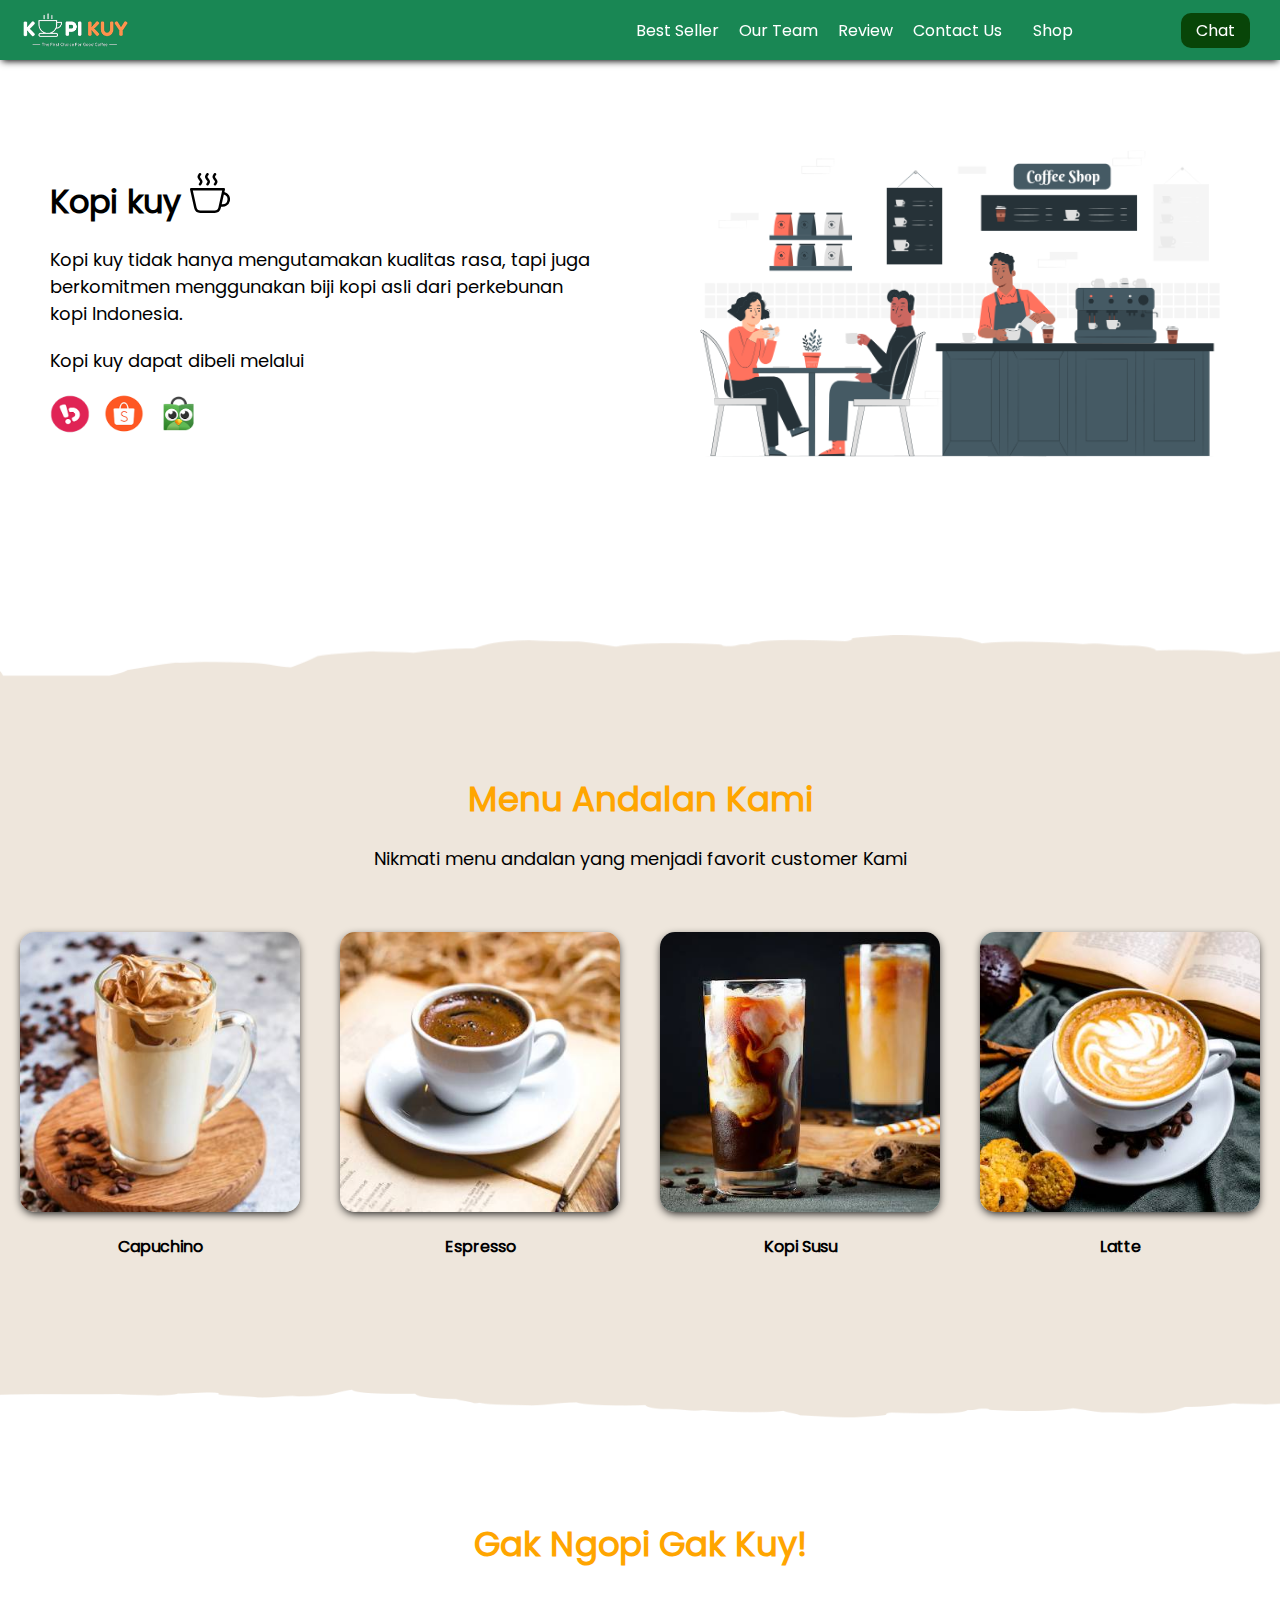
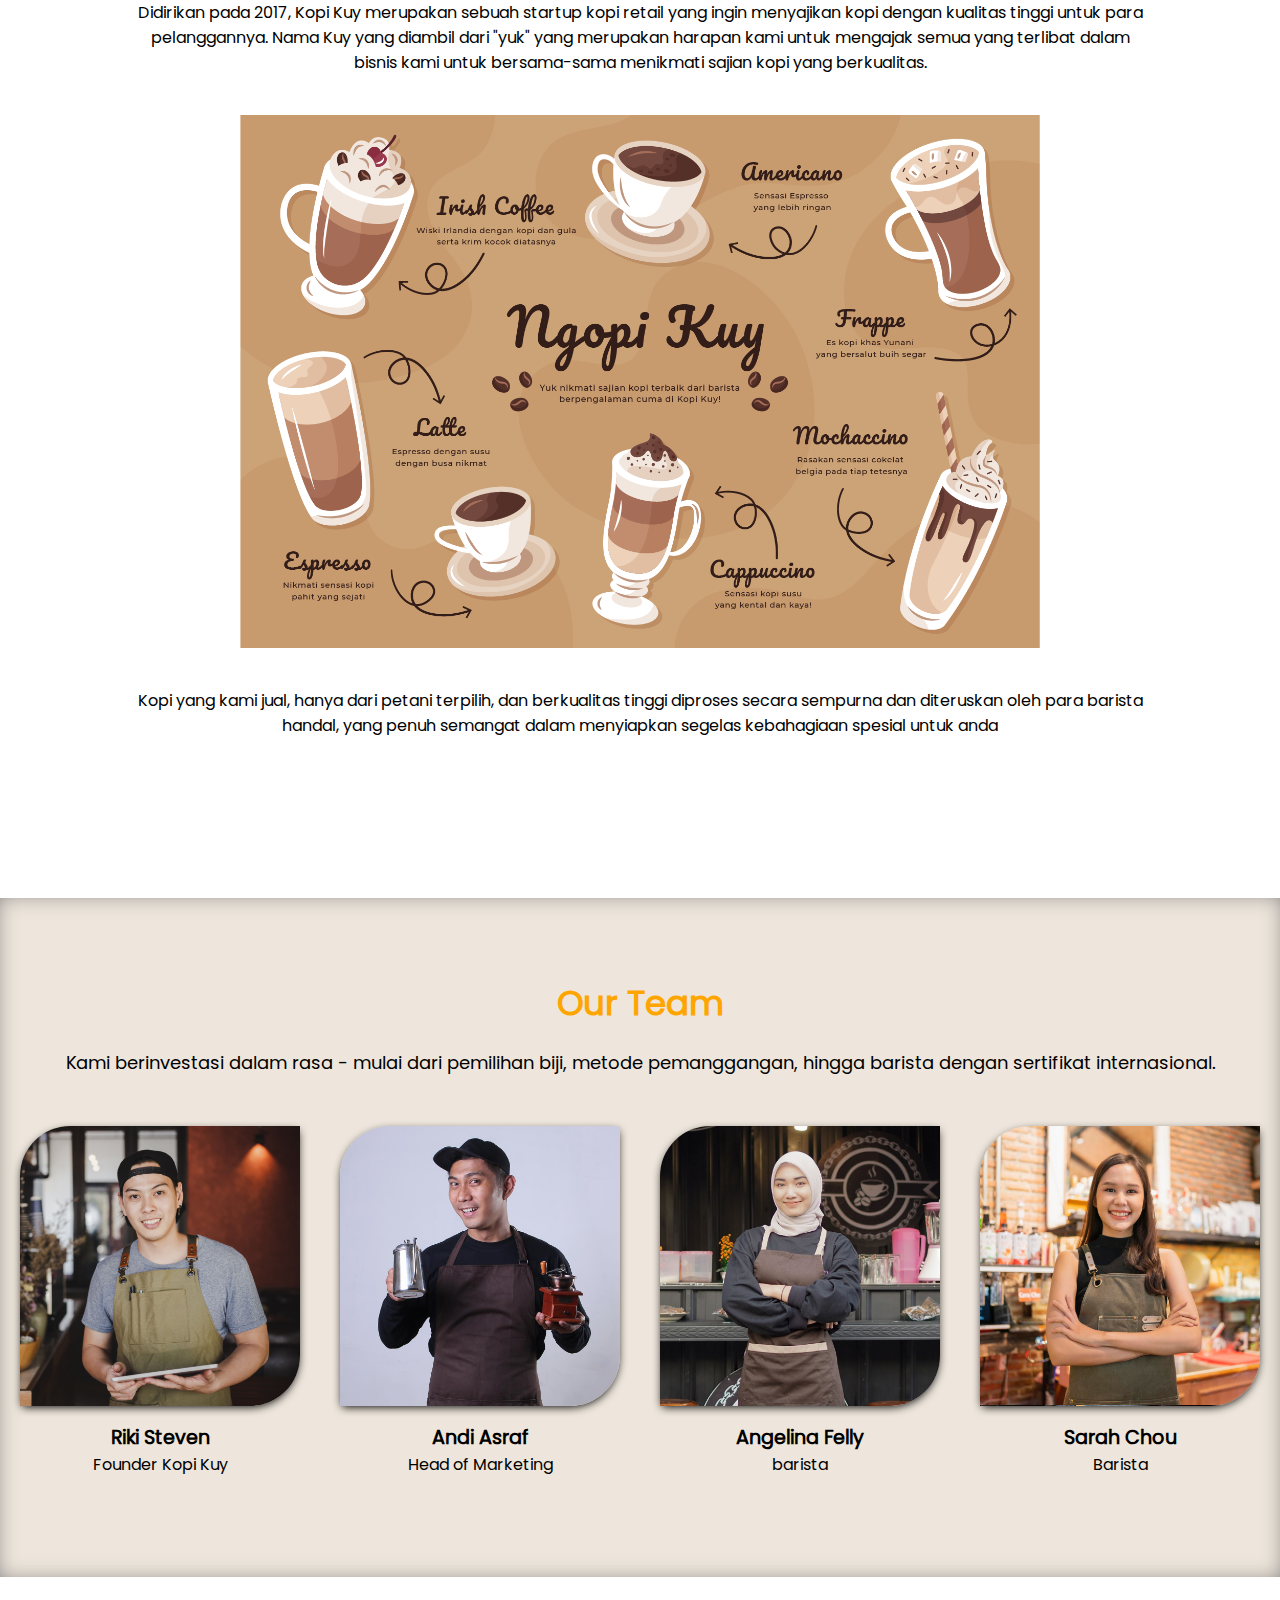
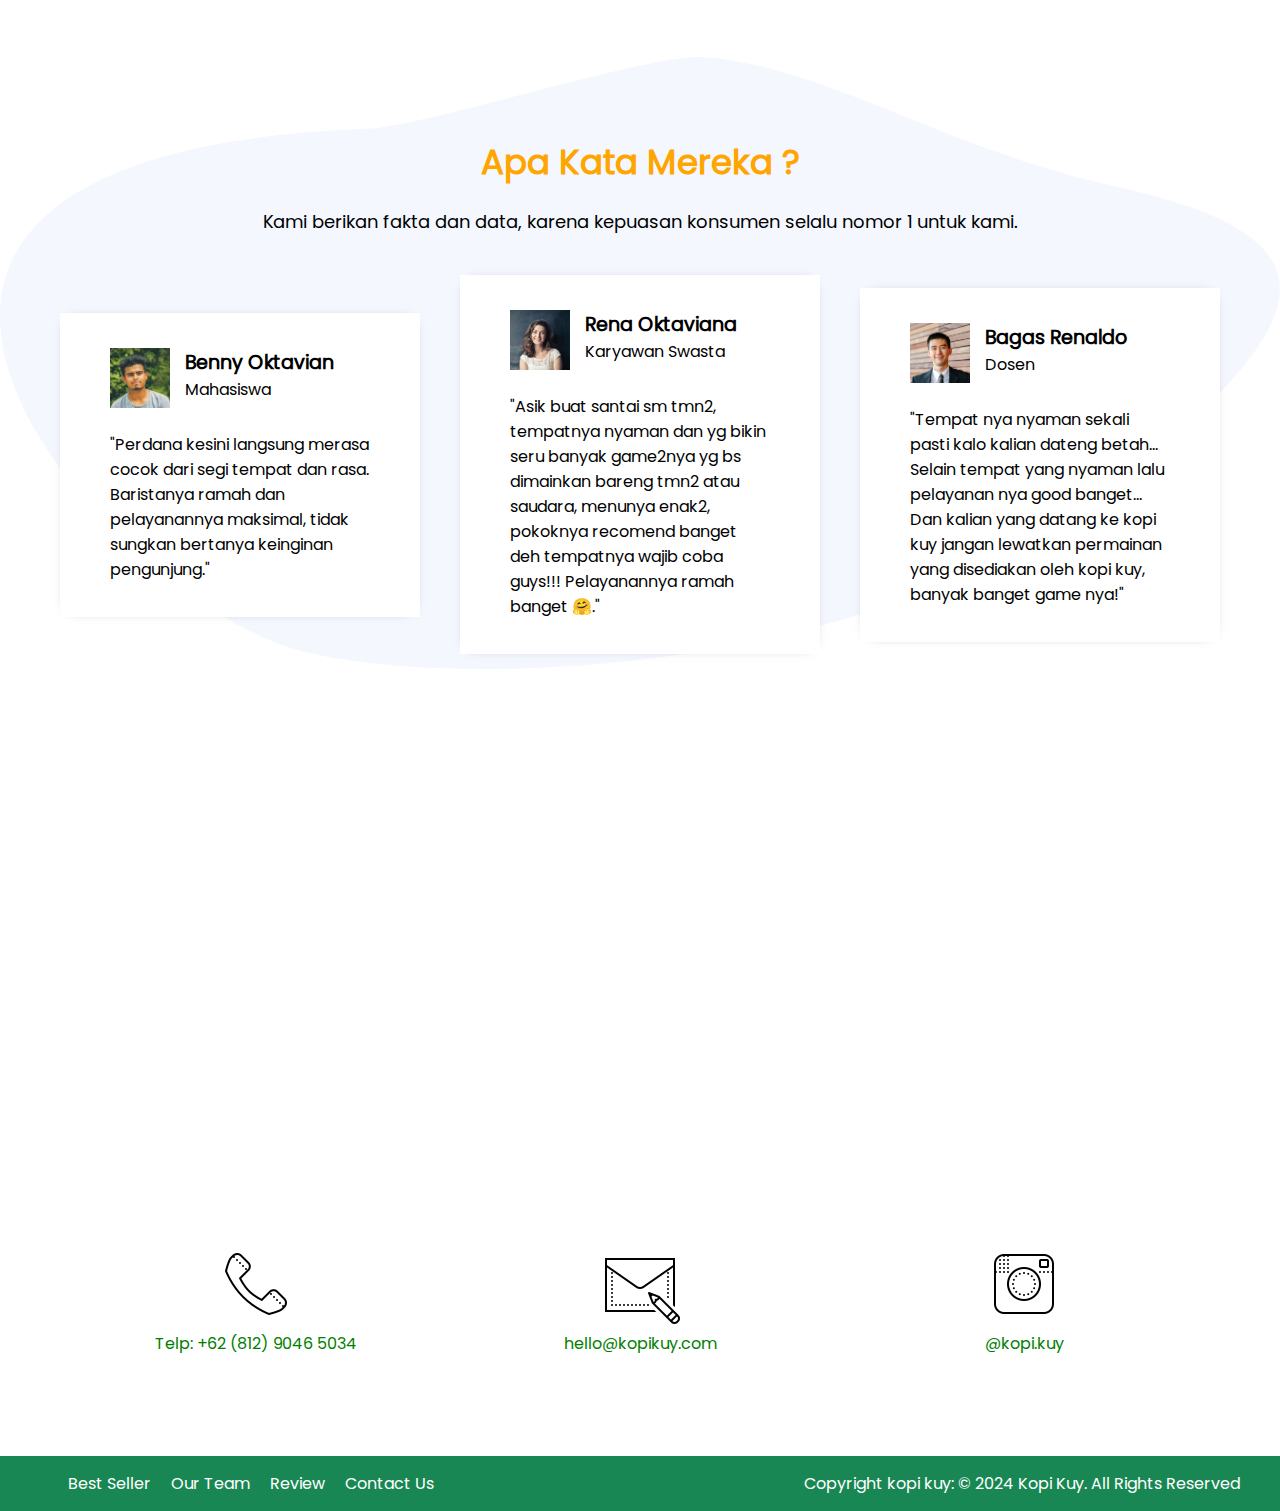
<file: index.html>
<!DOCTYPE html>
<html lang="id">
  <head>
    <meta charset="UTF-8" />
    <meta http-equiv="X-UA-Compatible" content="IE=edge" />
    <meta name="viewport" content="width=device-width, initial-scale=1.0" />
    <link rel="shortcut icon" href="images/favicon.ico" type="image/x-icon" />
    <title>Website Kopi Kuy</title>
    <link rel="stylesheet" href="css/style.css" />
  </head>

  <body>
    <nav>
      <img class="logo" src="images/logo/logo_kuy.png" />
      <div class="navigasi">
        <a href="#best-seller">Best Seller</a>
        <a href="#our-team">Our Team</a>
        <a href="#review">Review</a>
        <a href="#contact-us">Contact Us</a>
      </div>
      <a class="shop" href="produk.html">Shop</a>
      <a
        class="chat"
        href="https://wa.me/628123456?text=Saya ingin bertanya"
        target="_blank"
        >Chat</a
      >
    </nav>

    <!--Tulis kode header mulai di baris 28-->
    <header>
      <div class="kiri">
        <h1>Kopi kuy <img src="images/icon/icon_kopi.svg" alt="" /></h1>
        <p>
          Kopi kuy tidak hanya mengutamakan kualitas rasa, tapi juga berkomitmen
          menggunakan biji kopi asli dari perkebunan kopi Indonesia.
        </p>
        <p>Kopi kuy dapat dibeli melalui</p>
        <div class="olshop">
          <img src="images/logo/logo_bukalapak.png" alt="" />
          <img src="images/logo/logo_shopee.png" alt="" />
          <img src="images/logo/logo_tokopedia.png" alt="" />
        </div>
      </div>

      <div class="kanan">
        <img src="images/header/header3.png" alt="" />
      </div>
    </header>

    <main>
      <section class="best-seller" id="best-seller">
        <h2>Menu Andalan Kami</h2>
        <p>Nikmati menu andalan yang menjadi favorit customer Kami</p>

        <div class="produk">
          <img src="images/produk/product_capuchino.jpg" alt="" />
          <p>Capuchino</p>
        </div>
        <div class="produk">
          <img src="images/produk/product_espresso.jpg" alt="" />
          <p>Espresso</p>
        </div>
        <div class="produk">
          <img src="images/produk/product_kopi_susu.jpg" alt="" />
          <p>Kopi Susu</p>
        </div>
        <div class="produk">
          <img src="images/produk/product_latte.jpg" alt="" />
          <p>Latte</p>
        </div>
      </section>

      <section class="about-us" id="about-us">
        <h2>Gak Ngopi Gak Kuy!</h2>
        <p>
          Didirikan pada 2017, Kopi Kuy merupakan sebuah startup kopi retail
          yang ingin menyajikan kopi dengan kualitas tinggi untuk para
          pelanggannya. Nama Kuy yang diambil dari "yuk" yang merupakan harapan
          kami untuk mengajak semua yang terlibat dalam bisnis kami untuk
          bersama-sama menikmati sajian kopi yang berkualitas.
        </p>
        <img src="images/about-us/aset_kopi_jumbo.png" alt="" />
        <p>
          Kopi yang kami jual, hanya dari petani terpilih, dan berkualitas
          tinggi diproses secara sempurna dan diteruskan oleh para barista
          handal, yang penuh semangat dalam menyiapkan segelas kebahagiaan
          spesial untuk anda
        </p>
      </section>

      <section class="our-team" id="our-team">
        <h2>Our Team</h2>
        <p>
          Kami berinvestasi dalam rasa - mulai dari pemilihan biji, metode
          pemanggangan, hingga barista dengan sertifikat internasional.
        </p>

        <div class="team">
          <img src="images/team/team1.jpg" alt="" />
          <h3>Riki Steven</h3>
          <p>Founder Kopi Kuy</p>
        </div>
        <div class="team">
          <img src="images/team/team2.jpg" alt="" />
          <h3>Andi Asraf</h3>
          <p>Head of Marketing</p>
        </div>
        <div class="team">
          <img src="images/team/team3.jpg" alt="" />
          <h3>Angelina Felly</h3>
          <p>barista</p>
        </div>
        <div class="team">
          <img src="images/team/team4.jpg" alt="" />
          <h3>Sarah Chou</h3>
          <p>Barista</p>
        </div>
      </section>

      <section class="review" id="review">
        <h2>Apa Kata Mereka ?</h2>
        <p>
          Kami berikan fakta dan data, karena kepuasan konsumen selalu nomor 1
          untuk kami.
        </p>
        <div class="testimoni">
          <img src="images/customer/customer1.jpg" alt="" />
          <div class="profile">
            <h3>Benny Oktavian</h3>
            <p>Mahasiswa</p>
          </div>
          <p>
            "Perdana kesini langsung merasa cocok dari segi tempat dan rasa.
            Baristanya ramah dan pelayanannya maksimal, tidak sungkan bertanya
            keinginan pengunjung."
          </p>
        </div>
        <div class="testimoni">
          <img src="images/customer/customer2.jpg" alt="" />
          <div class="profile">
            <h3>Rena Oktaviana</h3>
            <p>Karyawan Swasta</p>
          </div>
          <p>
            "Asik buat santai sm tmn2, tempatnya nyaman dan yg bikin seru banyak
            game2nya yg bs dimainkan bareng tmn2 atau saudara, menunya enak2,
            pokoknya recomend banget deh tempatnya wajib coba guys!!!
            Pelayanannya ramah banget 🤗."
          </p>
        </div>
        <div class="testimoni">
          <img src="images/customer/customer3.jpg" alt="" />
          <div class="profile">
            <h3>Bagas Renaldo</h3>
            <p>Dosen</p>
          </div>
          <p>
            "Tempat nya nyaman sekali pasti kalo kalian dateng betah... Selain
            tempat yang nyaman lalu pelayanan nya good banget... Dan kalian yang
            datang ke kopi kuy jangan lewatkan permainan yang disediakan oleh
            kopi kuy, banyak banget game nya!"
          </p>
        </div>
      </section>

      <section class="contact-us" id="contact-us">
        <iframe
          src="https://www.google.com/maps/embed?pb=!1m14!1m8!1m3!1d7932.741866032694!2d106.668581!3d-6.214715!3m2!1i1024!2i768!4f13.1!3m3!1m2!1s0x2e69f9912c7f297b%3A0xe5a3a671dae861ab!2sKopi%20kuy!5e0!3m2!1sid!2sid!4v1680617229460!5m2!1sid!2sid"
          allowfullscreen=""
          loading="lazy"
          referrerpolicy="no-referrer-when-downgrade"
        >
        </iframe>

        <div class="kontak">
          <img src="images/icon/icon_phone.png" alt="" />
          <p>Telp: +62 (812) 9046 5034</p>
        </div>
        <div class="kontak">
          <img src="images/icon/icon_mail.png" alt="" />
          <p>hello@kopikuy.com</p>
        </div>
        <div class="kontak">
          <img src="images/icon/icon_instagram.png" alt="" />
          <p>@kopi.kuy</p>
        </div>
      </section>
    </main>
    <footer>
      <div class="navigasi">
        <a href="#best-seller">Best Seller</a>
        <a href="#our-team">Our Team</a>
        <a href="#review">Review</a>
        <a href="#contact-us">Contact Us</a>
      </div>
      <p>Copyright kopi kuy: © 2024 Kopi Kuy. All Rights Reserved</p>
    </footer>
  </body>
</html>
</file>
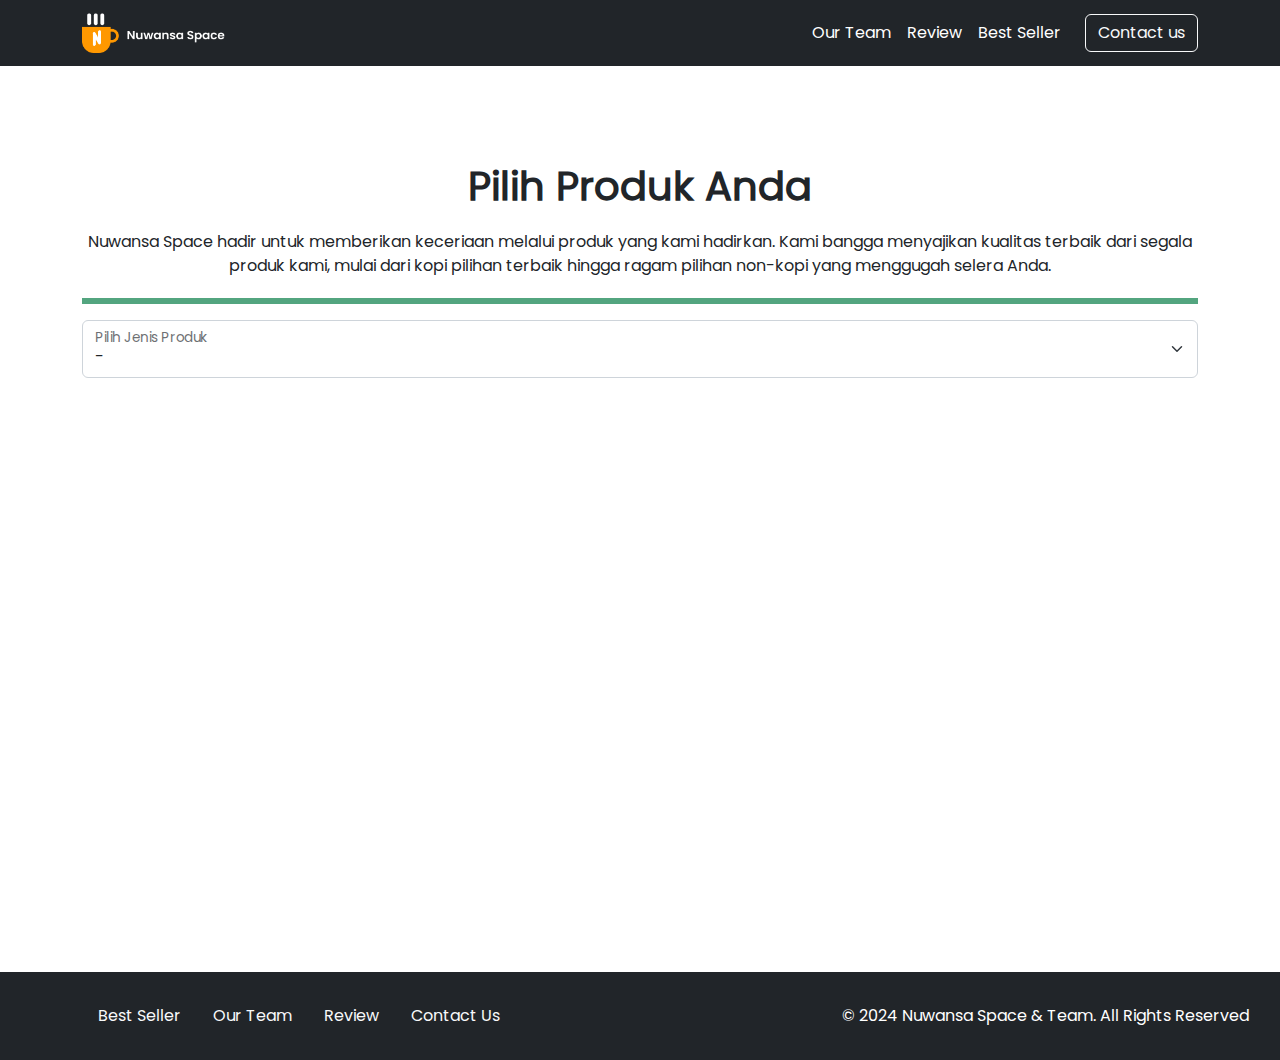
<file: produk.html>
<!DOCTYPE html>
<html lang="id">
  <head>
    <meta charset="UTF-8" />
    <meta http-equiv="X-UA-Compatible" content="IE=edge" />
    <meta name="viewport" content="width=device-width, initial-scale=1.0" />
    <link rel="shortcut icon" href="images/logopolos.png" type="image/x-icon" />
    <title>Produk</title>
    <link rel="shortcut icon" href="images/logopolos.png" type="image/x-icon" />
    <link rel="stylesheet" href="vendor/bootstrap/bootstrap.min.css" />
    <link rel="stylesheet" href="css/produk.css" />
    <script src="vendor/bootstrap/bootstrap.bundle.min.js"></script>
    <script src="js/jquery-3.6.3.min.js"></script>
    <style
      data-info="kode css bisa ditulis di bawah sini atau di css/produk.css"
    ></style>
  </head>

  <body data-info="tulis kode bootstrap di baris 22">
    <nav class="navbar navbar-dark bg-dark navbar-expand-lg bisadicopy">
      <div class="container">
        <a class="navbar-brand" href="https://www.rikikurnia.com">
          <img src="images/logobaru.png" height="40" alt="image" />
        </a>
        <button
          class="navbar-toggler"
          type="button"
          data-bs-toggle="collapse"
          data-bs-target="#navbarNav11"
          aria-controls="navbarNav11"
          aria-expanded="false"
          aria-label="Toggle navigation"
        >
          <span class="navbar-toggler-icon"></span>
        </button>
        <div class="collapse navbar-collapse" id="navbarNav11">
          <ul class="navbar-nav ms-auto">
            <li class="nav-item active">
              <a class="nav-link text-white" href="index.html">Our Team</a>
            </li>
            <li class="nav-item">
              <a class="nav-link text-white" href="index.html">Review</a>
            </li>
            <li class="nav-item">
              <a class="nav-link text-white" href="index.html">Best Seller</a>
            </li>
          </ul>
          <a
            class="btn btn-outline-light ms-md-3"
            href="https://wa.me/6282211511007"
            >Contact us</a
          >
        </div>
      </div>
    </nav>

    <main>
      <section class="riki-block produk text-center my-5 py-5">
        <div class="container">
          <h1 style="font-weight: bold">Pilih Produk Anda</h1>
          <p class="fs-6" style="margin-top: 20px; margin-bottom: 20px">
            Nuwansa Space hadir untuk memberikan keceriaan melalui produk yang
            kami hadirkan. Kami bangga menyajikan kualitas terbaik dari segala
            produk kami, mulai dari kopi pilihan terbaik hingga ragam pilihan
            non-kopi yang menggugah selera Anda.
          </p>
          <hr class="border border-success border-3 opacity-75" />

          <!-- Ini Untuk Select -->
          <div class="form-floating">
            <select
              class="form-select"
              id="select_kopi"
              aria-label="Floating label select example"
            >
              <option selected disabled>-</option>
              <option value="nuwansakopi">Nuwansa Kopi</option>
              <option value="nuwansanonkopi">Nuwansa Non-Kopi</option>
            </select>
            <label for="select_kopi">Pilih Jenis Produk</label>
          </div>

          <div
            id="baris_produk"
            class="row row-cols-1 row-cols-sm-2 row-cols-md-3 row-cols-lg-4 text-center mt-5"
          >
            <div class="col mb-4">
              <div class="card">
                <img
                  src="images/nuwansa/cappuccino.jpg"
                  class="card-img-top"
                  alt="..."
                />
                <div class="card-body">
                  <h5 class="card-title">Nuwansa Cappuccino</h5>
                  <div class="row hargasize my-4">
                    <div class="col">250 Ml</div>
                    <div class="col text-primary fw-bold">25.000</div>
                  </div>
                  <a href="#" class="btn btn-primary w-100"
                    ><i class="bi bi-cart4"></i> Beli</a
                  >
                </div>
              </div>
            </div>

            <div class="col mb-4">
              <div class="card">
                <img
                  src="images/nuwansa/arabica.jpg"
                  class="card-img-top"
                  alt="..."
                />
                <div class="card-body">
                  <h5 class="card-title">Nuwansa Arabica</h5>
                  <div class="row hargasize my-4">
                    <div class="col">250 Ml</div>
                    <div class="col text-primary fw-bold">25.000</div>
                  </div>
                  <a href="#" class="btn btn-primary w-100"
                    ><i class="bi bi-cart4"></i> Beli</a
                  >
                </div>
              </div>
            </div>

            <div class="col mb-4">
              <div class="card">
                <img
                  src="images/nuwansa/teh.jpg"
                  class="card-img-top"
                  alt="..."
                />
                <div class="card-body">
                  <h5 class="card-title">Nuwansa Teh</h5>
                  <div class="row hargasize my-4">
                    <div class="col">250 Ml</div>
                    <div class="col text-primary fw-bold">15.000</div>
                  </div>
                  <a href="#" class="btn btn-primary w-100"
                    ><i class="bi bi-cart4"></i> Beli</a
                  >
                </div>
              </div>
            </div>

            <div class="col mb-4">
              <div class="card">
                <img
                  src="images/nuwansa/cokelat.png"
                  class="card-img-top"
                  alt="..."
                />
                <div class="card-body">
                  <h5 class="card-title">Nuwansa Cokelat</h5>
                  <div class="row hargasize my-4">
                    <div class="col">250 Ml</div>
                    <div class="col text-primary fw-bold">15.000</div>
                  </div>
                  <a href="#" class="btn btn-primary w-100"
                    ><i class="bi bi-cart4"></i> Beli</a
                  >
                </div>
              </div>
            </div>
          </div>
        </div>
      </section>
    </main>

    <footer class="riki-block footer-small py-4 bg-dark">
      <div class="container">
        <div class="row align-items-center">
          <div class="col-12 col-md-8">
            <ul class="nav justify-content-center justify-content-md-start">
              <li class="nav-item active">
                <a class="nav-link text-light" href="index.html#best-seller"
                  >Best Seller</a
                >
              </li>
              <li class="nav-item">
                <a class="nav-link text-light" href="index.html#our-team"
                  >Our Team</a
                >
              </li>
              <li class="nav-item">
                <a class="nav-link text-light" href="index.html#review"
                  >Review</a
                >
              </li>
              <li class="nav-item">
                <a class="nav-link text-light" href="index.html#contact-us"
                  >Contact Us</a
                >
              </li>
            </ul>
          </div>

          <div
            class="col-12 col-md-4 mt-4 mt-md-0 text-center text-md-right"
            style="white-space: nowrap"
          >
            &copy; 2024 Nuwansa Space &amp; Team. All Rights Reserved
          </div>
        </div>
      </div>
    </footer>

    <script src="js/produk.js"></script>
    <script
      data-info="bisa tulis kode js di js/produk.js ataupun di bawah sini"
    ></script>
  </body>
</html>
</file>
<file: css/style.css>
/* Kode * di bawah ini untuk mereset tampilan setiap web browser supaya seragam */

* {
  box-sizing: border-box;
  margin: 0;
  padding: 0;
}

html {
  /* scroll-behavior: smooth agar scroll ketika klik pada navigasi menjadi halus */
  scroll-behavior: smooth;
}

/* 
Kode di bawah ini untuk mengatur nav sampai footer agar memiliki tampilan flexibel
selengkapnya akan di bahas di hari ke 3
*/

nav,
header,
section,
footer {
  /* 
      display: flex memiliki pengaturan yang dapat mengatur agar elemen
      di dalamnya memiliki ukuran yang fleksibel
      digunakan saat ada elemen yang isinya lebih dari satu kolom
   */
  display: flex;
  /* 
      align-items: center mengatur elemen di dalamnya rata tengah vertikal
   */
  align-items: center;

  /* 
      justify-content: center mengatur elemen di dalamnya rata tengah horizontal
   */
  justify-content: center;

  /* 
      flex-wrap: wrap mengatur agar jika lebar elemen berlebih, maka elemen
      akan otomatis diletakan di baris baru (tidak dipaksakan di satu baris)
   */
  flex-wrap: wrap;
}

/* 
Kode @font-face untuk menginstall font ke dalam Website 
src adalah untuk lokasi fontnya, font dapat di cari di website https://fonts.google.com/
dengan memberi nama family, maka kita mendaftarkan font tersebut ke dalam website
*/

@font-face {
  src: url(../fonts/poppins.woff2);
  font-family: "Poppins";
}

body {
  /* 
   mendaftarkan semua teks pada body menjadi family Poppins 
   kenapa pada body? karena elemen body membungkus semua elemen dari nav section sampai footer
   */
  font-family: "Poppins";
}

/*
Misalnya ada font dari google yang bernama Irish Grover yang berada di:
https://fonts.gstatic.com/s/irishgrover/v23/buExpoi6YtLz2QW7LA4flVgv__RP.woff2

maka bisa coba copy kode berikut untuk menginstall font tadi:

@font-face {
  font-family: 'Irish Grover';
  font-style: normal;
  font-weight: 400;
  src: url(https://fonts.gstatic.com/s/irishgrover/v23/buExpoi6YtLz2QW7LA4flVgv__RP.woff2) format('woff2');
}

Jika kode di atas sudah di copy
Nanti pada element yang ingin menggunakan font Irish Grover Tadi, tinggal diganti font-familynya
misal mau mengganti h1 dan h2 maka kodenya sebagai berikut:

h1,h2 {
   font-family: 'Irish Grover';
}

*/

a {
  /* menghilangkan garis bawah pada link */
  text-decoration: none;

  /* 
   color: adalah untuk mengganti warna tulisan.
   color:unset digunakan pada a untuk menghilangkan warna bawaan pada link (biasanya warna biru) 
   */
  color: unset;
}

h2 {
  /* mengatur ukuran huruf ke 34 pixel */
  font-size: 34px;
}

h3 {
  /* mengatur ukuran huruf ke 1.2rem */
  font-size: 1.2rem;
}

h1,
h2,
h3 {
  /* mengatur tebal huruf bisa bold, normal*/
  font-weight: bold;
}

img {
  /* 
      kode max-width artinya lebar maksimal
      mengatur agar semua elemen img memiliki lebar maksimal 100% agar
      besar gambar tidak melebihi layar ataupun elemen pembungkus
   */
  max-width: 100%;
}

/* Navigasi */

nav {
  /* 
   background-color mengatur warna latar belakang 
   untuk pengguna hp, pergantian warna tidak bisa seperti vs code
   hanya dapat menggunakan warna bahasa inggris seperti: red, green, brown, purple dsb
   untuk pengguna vscode silahkan arahkan mouse ke kotak warna di bawah
   untuk mengganti warna sesuai keinginan
   */
  background-color: #198754;

  /* box-shadow membuat efek bayangan */
  box-shadow: 0 3px 7px -2px #000;

  /* width mengatur lebar elemen. 100% agar lebarnya full dari kiri sampai kanan layar */
  width: 100%;

  /* 
   padding digunakan untuk memberi jarak ke dalam. 
   efeknya bila digunakan pada elemen yang memiliki warna latar akan membuat elemen tersebut 'gemuk'
   padding-top artinya jarak ke atas, nilai padding dapat berupa
   padding-top, padding-bottom, padding-left, padding-right
   */
  padding-top: 10px;
  padding-bottom: 10px;

  /* 
   position mengatur posisi elemen, position:fixed supaya elemen nav akan ikut menempel di atas layar
   saat kita scroll ke bawah. Jika ingin navigasi gak nempel, bisa menggunakan position:static;
   */
  position: fixed;

  /* Nilai z-index semakin besar, maka elemen akan semakin di depan */
  z-index: 500;
}

img.logo {
  /* height mengatur tinggi elemen */
  height: 40px;
  /* penjelasan margin mirip dengan padding, fungsinya untuk memberi jarak pada elemen */
  margin-left: 20px;
}

div.navigasi {
  margin-left: auto;
  margin-right: 15px;
}

nav a {
  color: #fff;
  padding-left: 8px;
  padding-right: 8px;
}

a.shop {
  margin-right: 100px;
}

a.chat {
  margin-right: 30px;
  background-color: rgb(8, 69, 8);
  color: #fff;
  padding-top: 5px;
  padding-right: 15px;
  padding-bottom: 5px;
  padding-left: 15px;
  border-radius: 10px;
}

/* 
   PERHATIKAN bahwa dalam mengatur elemen, nama elemen langsung ditulis
   sedangkan untuk mengatur class, dibutuhkan tanda titik (.) terlebih dulu
   img {} berarti seluruh elemen dengan tag img (<img src="....">), 
   sedangkan .img artinya hanya elemen dengan class img (<img class="img" src="...">) 
*/

/* HEADER */

header,
section {
  /*
    padding mengatur jarak ke dalam
    pada padding dan margin ditambahkan top / right / bottom / top 
    untuk mengatur jarak masing-masing 
   */
  padding-top: 80px;
  padding-bottom: 80px;

  /* margin mengatur jarak ke luar */
  margin-bottom: 80px;
}

/* penulisan CSS dapat digabung dengan beberapa elemen */
header div.kiri,
header div.kanan {
  /* width mengatur lebar elemen. 50% artinya setengah ukuran elemen pembungkus */
  width: 50%;
  padding: 50px;
}

header h1 {
  margin-bottom: 20px;
}

header p {
  /* font-size digunakan untuk mengatur ukuran huruf */
  font-size: 18px;
  margin-bottom: 20px;
}

div.olshop img {
  width: 40px;
  /* aspect-ratio:1 agar tinggi menyesuaikan width */
  aspect-ratio: 1;
  margin-right: 10px;
}

/* Best Seller */

section.best-seller {
  position: relative;

  /* background-color mengatur warna latar belakang elemen */
  background-color: #eee6dc;

  /* text-align mengatur rata tulisan, bisa bernilai: left, right, center, justify */
  text-align: center;
}

/* 
terkait position, after, dan before memerlukan pemahaman mendalam
terkait layout pada CSS untuk dapat memahami secara penuh 
*/

section.best-seller::before,
section.best-seller::after {
  position: absolute;
  content: "";
  width: 100%;
  height: 76px;

  /* background-image untuk menambahkan gambar sebagai background */
  background-image: url(../images/background/garis-atas.png);

  /*background-size agar gambar latar menyesuaikan tinggi / lebar elemen */
  background-size: cover;

  top: -60px;
  left: 0;
}

section.best-seller::after {
  height: 60px;
  background-image: url(../images/background/garis-bawah.png);
  top: unset;
  bottom: -60px;
}

section.best-seller h2 {
  margin-bottom: 20px;
  width: 100%;
}

/* 
Penulisan section.best-seller > p berarti mengatur elemen p yang langsung
di bungkus oleh elemen <section class="best-seller">
aturan ini tidak berlaku untuk elemen <p> yang ada di dalam <div class="produk">
*/

section.best-seller > p {
  font-size: 18px;
  margin-bottom: 40px;
  width: 100%;
}

div.produk {
  /* 
      Penulisan padding dan margin seperti padding:20px ini penulisan singkat 
      yang berarti top, right, bottom, left nilainya sama, yaitu 20px 
   */
  padding: 20px;
  width: 25%;
}

div.produk img {
  /* transition membuat animasi transisi dari perubahan style, 0.3s berarti 0.3 detik */
  transition: all 0.3s ease;

  /* border-radius  Membuat sudut membulat */
  border-radius: 15px;

  /* box-shadow membuat efek bayangan */
  box-shadow: 0 3px 10px -2px #000;
}

/*

kode div.produk img:hover akan dijalankan saat mouse ada di atas elemen <img> yang ada
di dalam <div class="produk"> 
karena ada efek transition pada div.produk img 
maka akan menghasilkan efek animasi yang smooth

*/
div.produk img:hover {
  /* membuat transformasi, bisa berupa scale(1.05), rotate(180deg), translateY(-50px), dsb */
  transform: scale(0.9);
  border-radius: 50%;
}

div.produk p {
  margin-top: 15px;
  font-weight: bold;
}

/* About US */

section.about-us {
  /* max-width: 80%; mengatur lebar maksimal elemen tidak boleh melebihi 80% layar */
  max-width: 80%;

  /* margin-left dan margin-right auto akan membuat posisi elemen berada di tengah */
  margin-left: auto;
  margin-right: auto;
  text-align: center;
}

section.about-us h2 {
  margin-bottom: 30px;
  width: 100%;
}

section.about-us img {
  /* 
      Penulisan width: 800px dan max-width: 100% mengatur agar
      elemen memiliki lebar 800px namun tidak boleh melebihi 100% ukuran layar
   */
  width: 800px;
  max-width: 100%;
  margin: auto;
}

/*
section.about-us p:nth-child(2) berarti mengatur elemen ke 2 dengan jenis <p>
yang ada di dalam <section class="about-us">
*/

section.about-us p:nth-child(2) {
  margin-bottom: 40px;
}

section.about-us p:nth-child(4) {
  margin-top: 40px;
}

/* OUR TEAM */

section.our-team {
  background-color: #eee6dc;
  box-shadow: inset 0px 0px 23px -6px #707070;
  text-align: center;
}

section.our-team h2 {
  margin-bottom: 20px;
  width: 100%;
}

section.our-team > p {
  margin-bottom: 30px;
  font-size: 18px;
  width: 800px;
  max-width: 90%;
  margin-left: auto;
  margin-right: auto;
  width: 100%;
}

div.team {
  width: 25%;
  padding: 20px;
}

div.team img {
  width: 100%;
  aspect-ratio: 1/1;
  object-fit: cover;
  box-shadow: 0 3px 10px -2px #000;
  border-radius: 50px 0px 50px 0px;
  margin-bottom: 10px;
}

/* REVIEW */

section.review {
  background-image: url(../images/background/bg-review.svg);
  /* 
      background-size: contain;
      membuat gambar latar belakang tidak terpotong
   */
  background-size: contain;

  /* 
      background-repeat: no-repeat;
      membuat gambar latar belakang tidak diulang (duplikat)
   */
  background-repeat: no-repeat;
  padding-left: 40px;
  padding-right: 40px;
  justify-content: space-around;
  /* align-items: stretch; membuat tinggi elemen di dalam .review .baris seragam */
  text-align: center;
}

section.review h2 {
  margin-bottom: 20px;
  width: 100%;
}

section.review > p {
  margin-bottom: 40px;
  font-size: 18px;
  width: 100%;
}

div.testimoni {
  width: 30%;
  display: flex;
  flex-wrap: wrap;
  padding: 35px 50px;
  box-shadow: 0px 0px 12px -10px #000;
  background-color: #fff;
}

div.testimoni img {
  width: 60px;
  height: 60px;
  margin-right: 15px;
  object-fit: cover;
}

div.profile {
  text-align: left;
  display: block;
  margin-bottom: 30px;
  width: calc(100% - 75px);
}

div.profile p {
  width: 100%;
  text-align: left;
}

div.testimoni > p {
  width: 100%;
  text-align: left;
}

*[data-from="tmp"] > * {
  position: relative;
}

*[data-from="tmp"] > *:nth-child(1):before {
  position: absolute;
  color: red;
  bottom: 40px;
  content: "prakerja";
  font-size: 13px;
  z-index: 10;
  text-decoration: line-through;
}

/* CONTACT US */
section.contact-us {
  margin-bottom: 20px;
}

section.contact-us iframe {
  width: 100%;
  height: 300px;
  border: 0;
}

div.kontak {
  width: 30%;
  /* color mengatur warna tulisan */
  color: green;
  text-align: center;
  margin-top: 50px;
}

/* FOOTER */

footer {
  background-color: #198754;
  padding-top: 15px;
  padding-bottom: 15px;
  color: #fff;
  padding-right: 40px;
  padding-left: 40px;
}

footer div.navigasi {
  margin-left: 20px;
  margin-right: auto;
}

footer div.navigasi a {
  padding: 8px;
}

/* UNTUK kode RESPONSIF hari ke 3 tulis DI BAWAH sini */
h2 {
  color: orange;
}

@media (max-width: 600px) {
  header div.kiri,
  header div.kanan {
    width: 100%;
    padding: 33px;
    text-align: center;
  }

  div.navigasi {
    display: none;
  }
  a.shop {
    margin-right: 20px;
    margin-left: auto;
  }

  div.team,
  div.produk,
  div.kontak {
    width: 50%;
  }
  div.testimoni {
    width: 100%;
    padding: 20px;
    margin-bottom: 30px;
  }
}
/* Kode CSS Selesai di sini */
</file>
<file: css/produk.css>
@import url(../vendor/bootstrap/bootstrap-icons.css);

body {
  font-family: "Poppins";
}

footer a.nav-link {
  color: #fff;
}

footer {
  color: #fff;
  padding: 10px 30px;
}

section.produk {
  min-height: 90vh;
}

.produk .card img {
  width: 100%;
  aspect-ratio: 1;
  object-fit: cover;
}

.produk .card-title {
  height: 45px;
}

.produk .hargasize {
  height: 45px;
}

/* Tambahan css produk tulis setelah kode ini */
</file>
